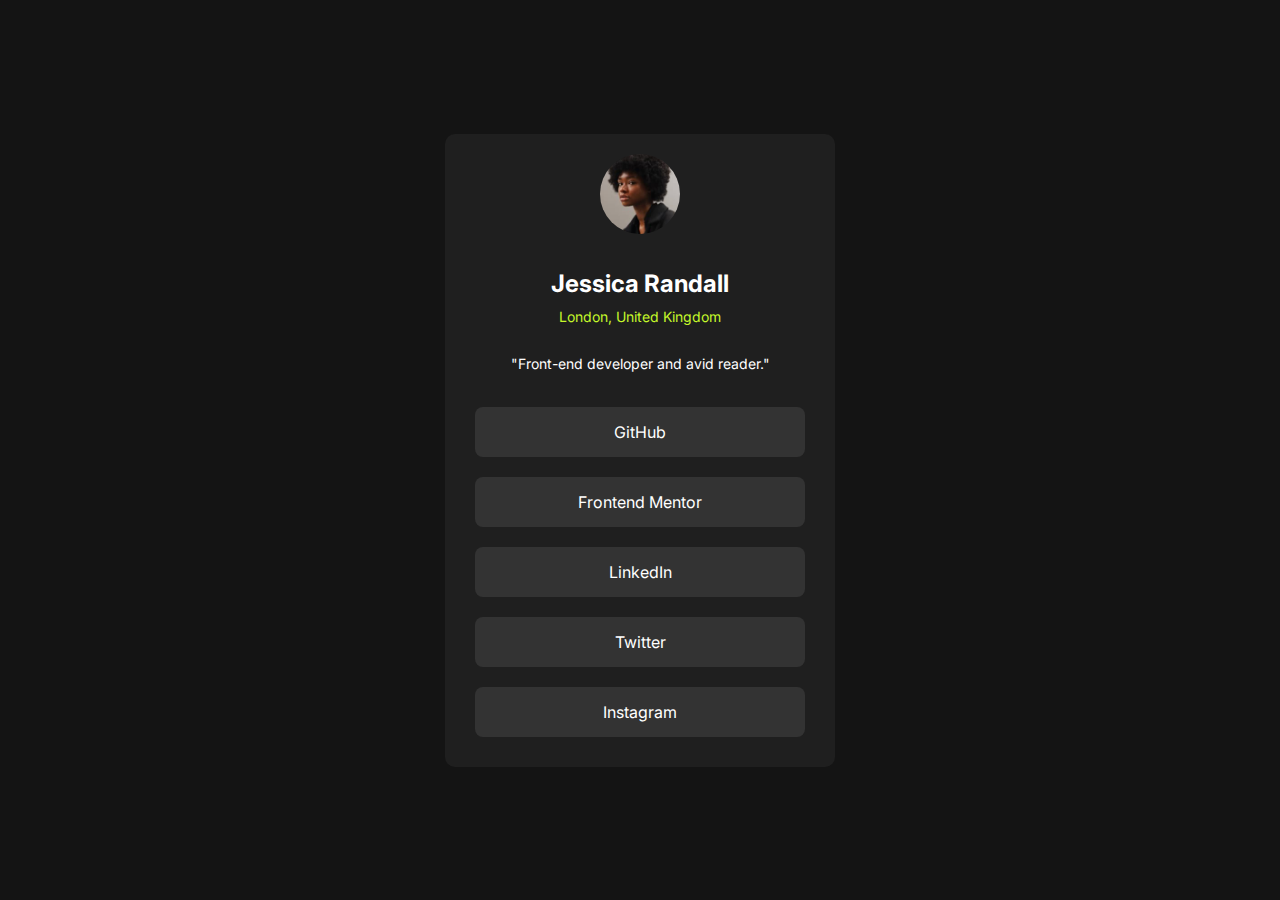
<file: index.html>
<!DOCTYPE html>
<html lang="en">
<head>
  <meta charset="UTF-8">
  <meta name="viewport" content="width=device-width, initial-scale=1.0"> <!-- displays site properly based on user's device -->
  <link rel="icon" type="image/png" sizes="32x32" href="./assets/images/favicon-32x32.png">
  <link rel="stylesheet" type="text/css" href="style.css" />
  <link href="https://fonts.googleapis.com/css2?family=Inter&display=swap" rel="stylesheet">
  <title>Frontend Mentor | Social links profile</title>

</head>
<body>
  <div id="parentBox">
    <div class="infoPerson">
      <img src="assets/images/avatar-jessica.jpeg" alt="error">
      <h2>Jessica Randall</h2>
      <p>London, United Kingdom</p>
    </div>
    <div id="bio">
      <p>"Front-end developer and avid reader."</p>
    </div>
    <div id="parentButtonBox">
      <a href="#" class="button">GitHub</button></a>
      <a href="#" class="button">Frontend Mentor</button></a>
      <a href="#" class="button">LinkedIn</button></a>
      <a href="#" class="button">Twitter</button></a>
      <a href="#" class="button">Instagram</button></a>
    </div>
  </div>

</body>
</html>
</file>
<file: style.css>
html, body{
    background-color: hsl(0, 0%, 8%);
    display: flex;
    justify-content: center;
    align-items: center;
    margin: 0;
    height: 100%;
    font-family: "Inter", sans-serif;
    font-optical-sizing: auto;
    font-style: normal;
    color: hsl(0, 0%, 100%);
}

p{
    font-size: 14px;
}

a{
    text-decoration: none;
}

#parentBox{
    display: flex;
    justify-content: center;
    flex-direction: column;
    background-color: hsl(0, 0%, 12%);
    border-radius: 10px;
    width: 350px;
    min-height: 530px;
    padding: 20px;
}

.infoPerson{
    display: flex;
    flex-direction: column;
    justify-content: center;
    align-items: center;
}

.infoPerson h2, p{
    margin: 5px;
}

.infoPerson p{
    color: hsl(75, 94%, 57%);
}


.infoPerson img{
    height: 80px;
    border-radius: 50%;
    margin-bottom: 30px;
}


#bio{
    margin: 20px;
    text-align: center;
}

#parentButtonBox{
    display: flex;
    flex-direction: column;
    justify-content: space-between;
    flex-grow: 1;
    height: 100%;
}

.button{
    background-color: hsl(0, 0%, 20%);
    color: hsl(0, 0%, 100%);
    border-style: none;
    border-radius: 8px;
    text-align: center;
    padding: 15px;
    margin: 10px;
}

.button:hover{
    background-color: hsl(75, 94%, 57%);
    color: hsl(0, 0%, 12%);
}

@media all and (max-width:500px){

    #parentBox{
        width: 300px;
    }
}

@media all and (max-width:360px){

    #parentBox{
        width: 250px;
    }
}

@media all and (max-height:700px){
    #parentBox{
        width: 280px;
    }

    .button{
        margin-bottom: 5px;
    }

    #bio{
        margin-top: 10px;
        margin-bottom: 10px;
    }

    .infoPerson img{
        margin-bottom: 15px;
    }
}
</file>
